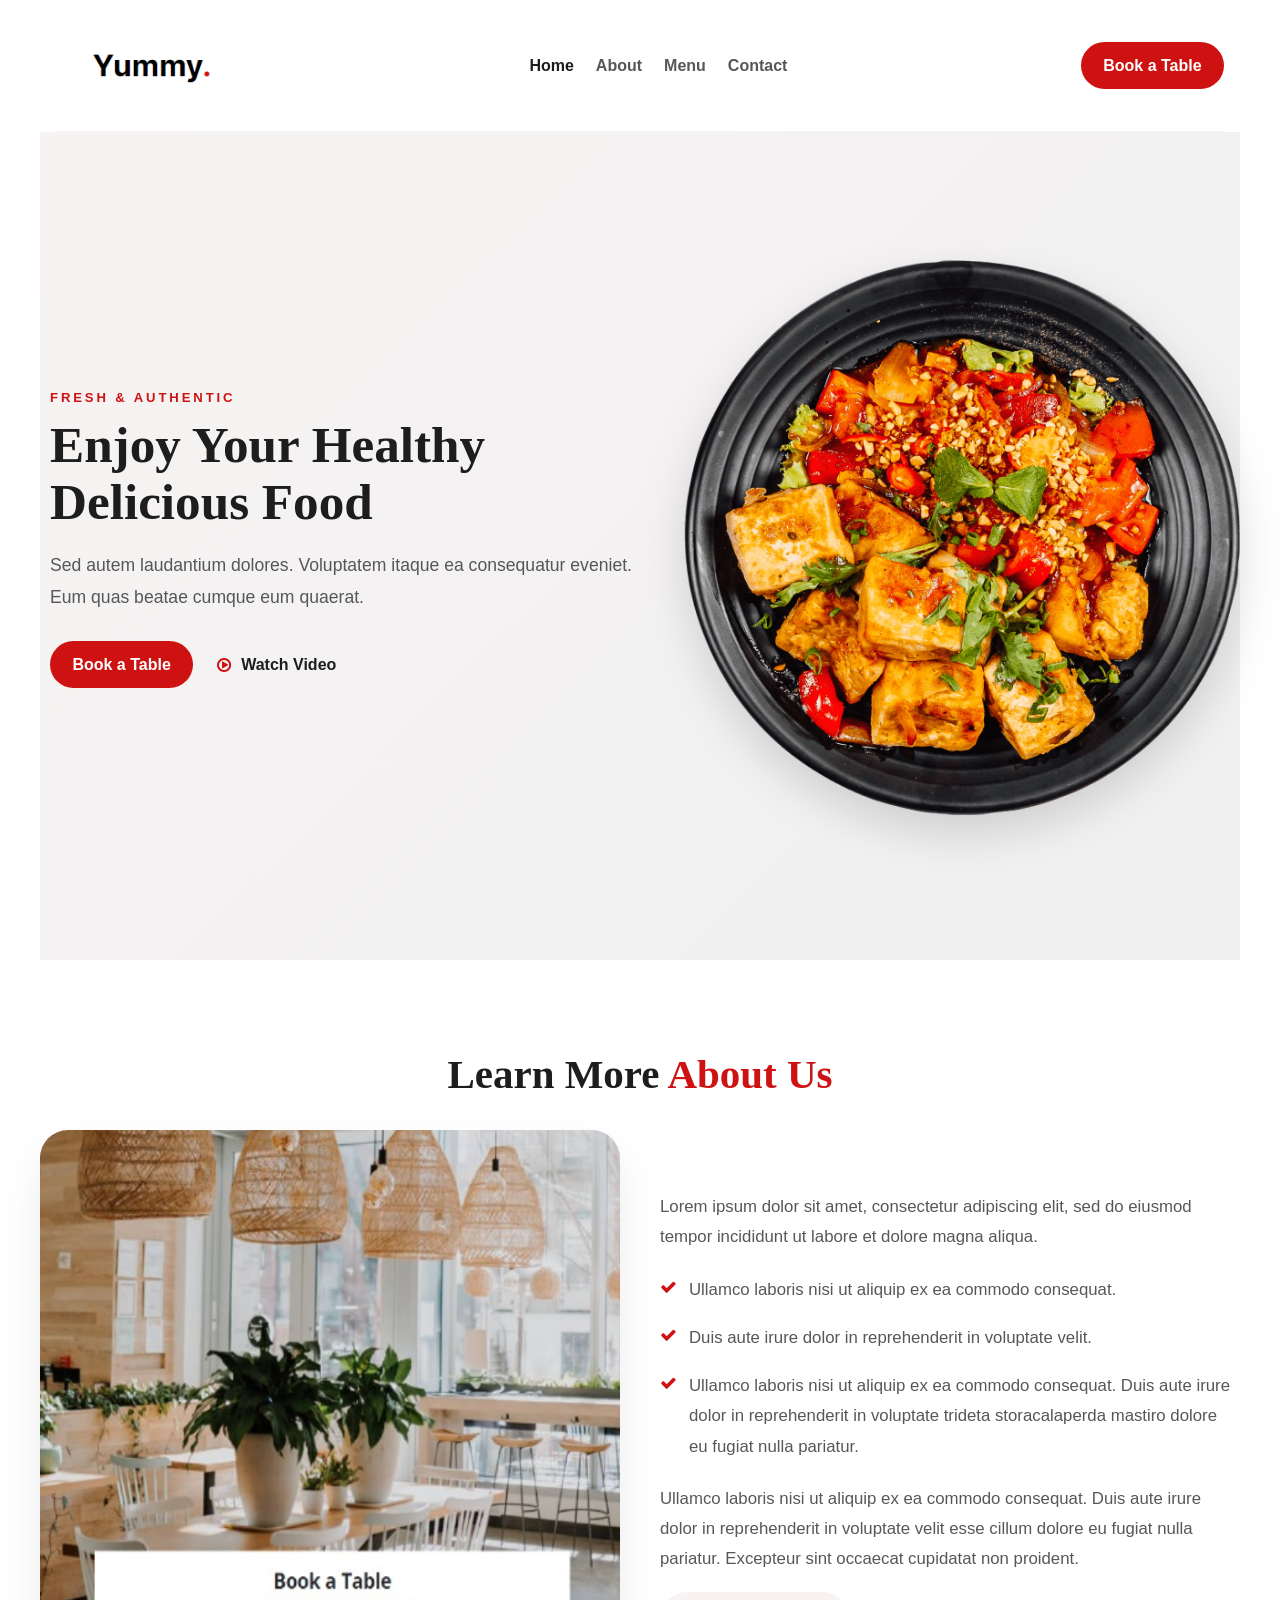
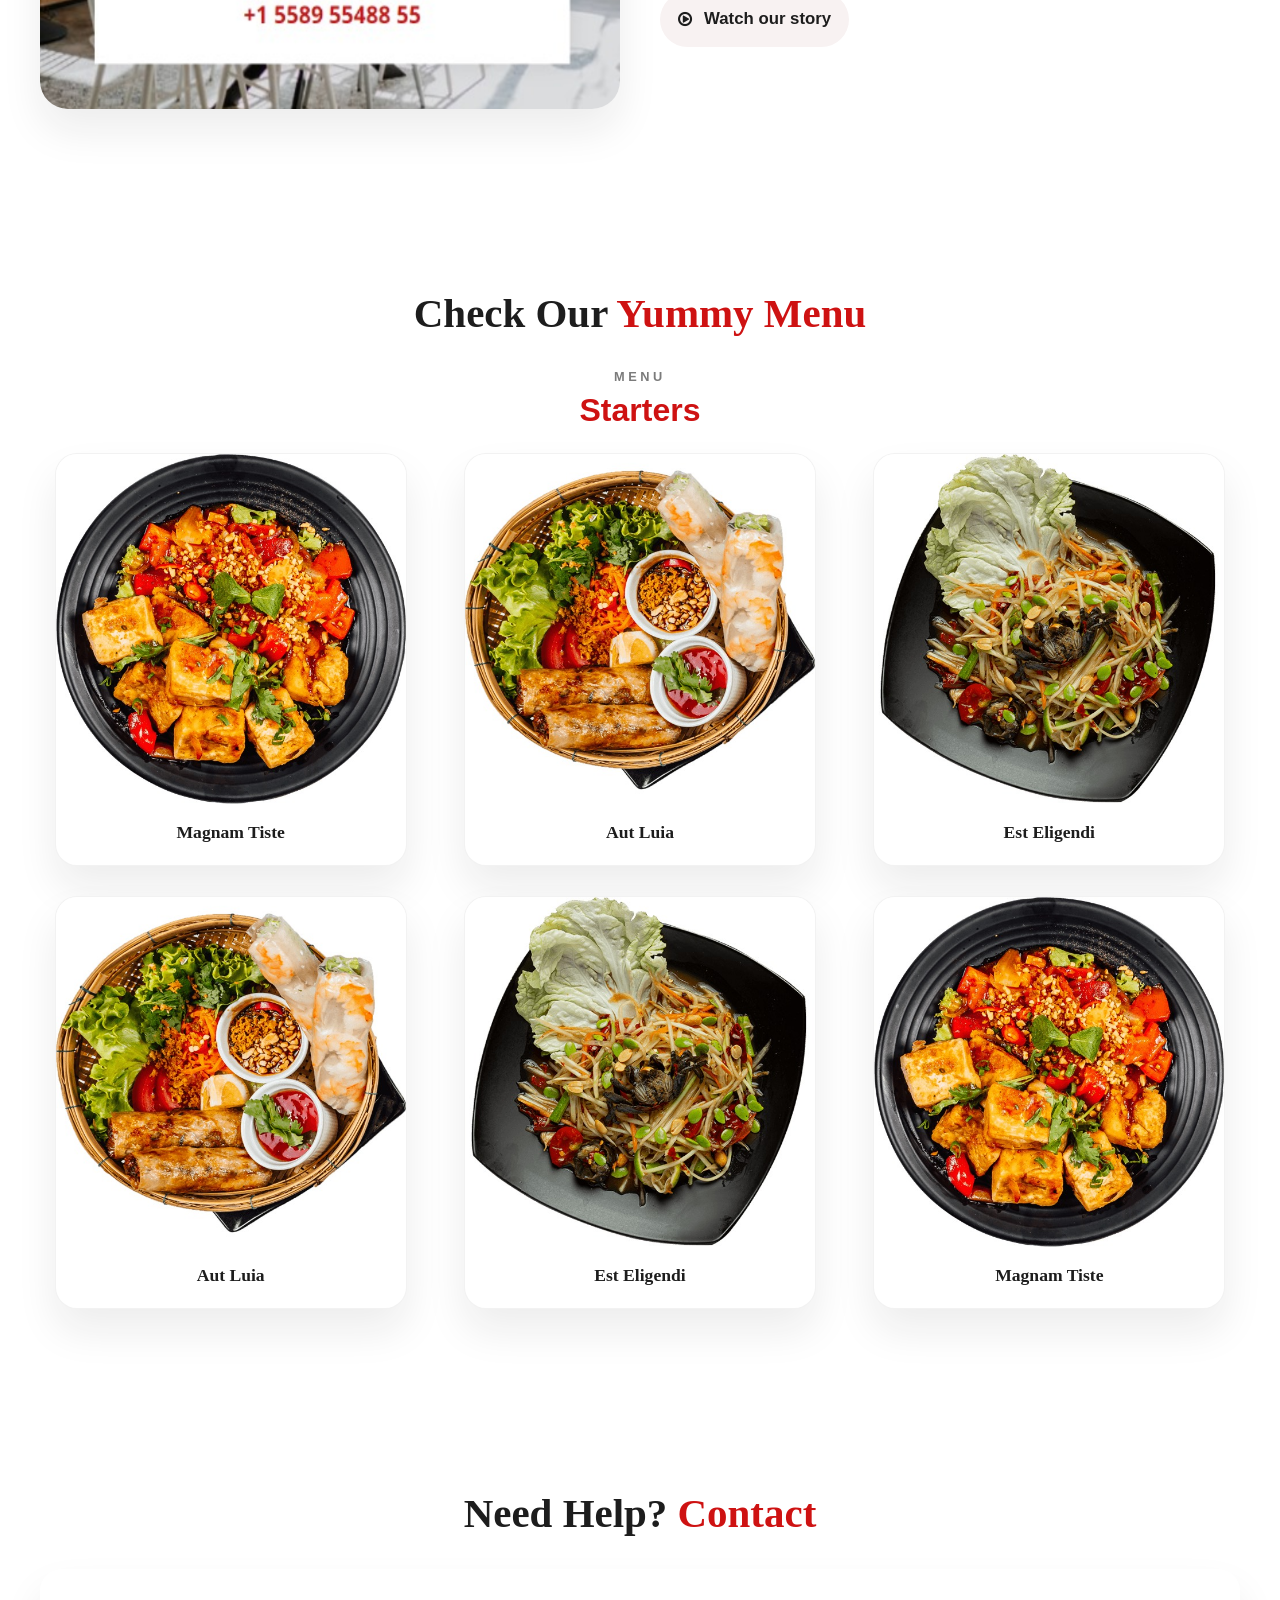
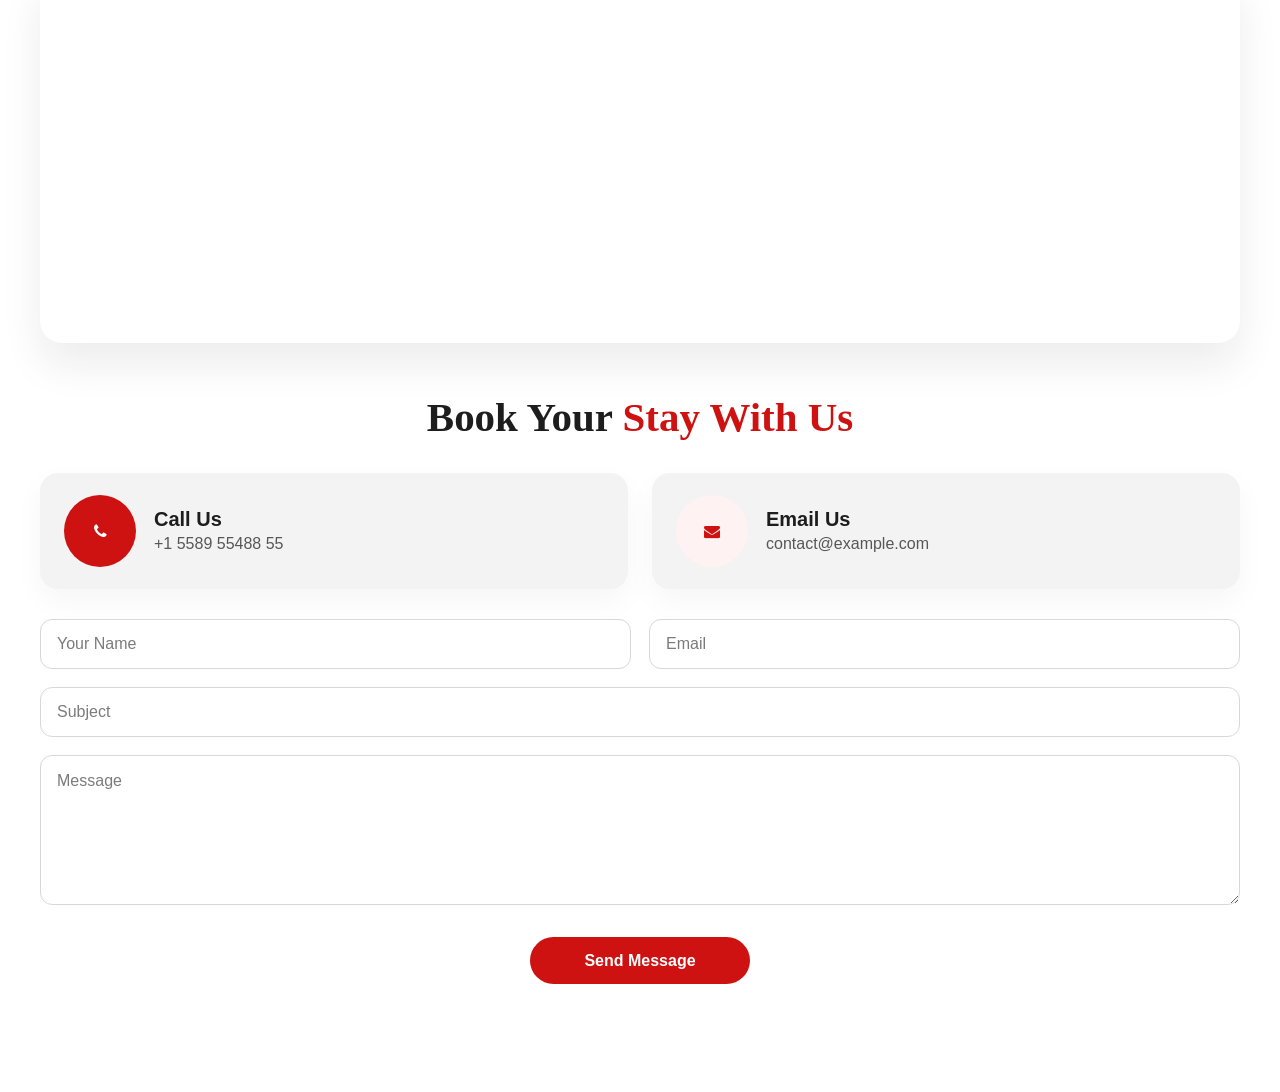
<file: index.html>
<!DOCTYPE html>
<html lang="en">
  <head>
    <meta charset="UTF-8" />
    <meta name="viewport" content="width=device-width, initial-scale=1.0" />
    <title>Yummy-web</title>
    <link rel="stylesheet" href="menu.css" />
    <link
      rel="stylesheet"
      href="https://cdnjs.cloudflare.com/ajax/libs/font-awesome/4.7.0/css/font-awesome.min.css"
    />
  </head>
  <body>
    <div class="container">
      <header class="topnav">
        <div class="brand">
          <img src="yummy.png" alt="Yummy logo" />
        </div>

        <nav class="menu_list" aria-label="Main menu">
          <a class="menu" href="#Home">Home</a>
          <a class="menu" href="#About">About</a>
          <a class="menu" href="#Menu">Menu</a>
          <a class="menu" href="#Contact">Contact</a>
        </nav>

        <button type="button" class="button">Book a Table</button>
      </header>

      <main>
        <section id="Home" class="hero">
          <div class="hero_copy">
            <p class="eyebrow">Fresh & authentic</p>
            <h1 class="letters">
              Enjoy Your Healthy<br />
              Delicious Food
            </h1>
            <p class="small">
              Sed autem laudantium dolores. Voluptatem itaque ea consequatur
              eveniet. Eum quas beatae cumque eum quaerat.
            </p>
            <div class="both">
              <button type="button" class="btn">Book a Table</button>
              <a href="https://www.youtube.com/watch?v=IQp8_bNzvEA" class="video-link" target="_blank" rel="noreferrer">
                <i class="fa fa-play-circle-o icon" aria-hidden="true"></i>
                <span>Watch Video</span>
              </a>
            </div>
          </div>

          <div class="image">
            <img src="hero-img.png" alt="Healthy food dish" />
          </div>
        </section>

        <section id="About" class="about-section">
          <h2 class="section-title">Learn More <span>About Us</span></h2>

          <div class="about-grid">
            <div class="image2">
              <img src="photos.png" alt="Chef preparing food" />
            </div>

            <div class="senten">
              <p>
                Lorem ipsum dolor sit amet, consectetur adipiscing elit, sed do
                eiusmod tempor incididunt ut labore et dolore magna aliqua.
              </p>

              <div class="feature-list">
                <div class="check-item">
                  <i class="fa fa-check tick" aria-hidden="true"></i>
                  <span>Ullamco laboris nisi ut aliquip ex ea commodo consequat.</span>
                </div>
                <div class="check-item">
                  <i class="fa fa-check tick" aria-hidden="true"></i>
                  <span>Duis aute irure dolor in reprehenderit in voluptate velit.</span>
                </div>
                <div class="check-item">
                  <i class="fa fa-check tick" aria-hidden="true"></i>
                  <span>
                    Ullamco laboris nisi ut aliquip ex ea commodo consequat. Duis
                    aute irure dolor in reprehenderit in voluptate trideta
                    storacalaperda mastiro dolore eu fugiat nulla pariatur.
                  </span>
                </div>
              </div>

              <p>
                Ullamco laboris nisi ut aliquip ex ea commodo consequat. Duis aute
                irure dolor in reprehenderit in voluptate velit esse cillum dolore
                eu fugiat nulla pariatur. Excepteur sint occaecat cupidatat non
                proident.
              </p>

              <div class="video-card">
                <a href="https://www.youtube.com/watch?v=IQp8_bNzvEA" target="_blank" rel="noreferrer">
                  <i class="fa fa-play-circle-o" aria-hidden="true"></i>
                  <span>Watch our story</span>
                </a>
              </div>
            </div>
          </div>
        </section>

        <section id="Menu" class="menu-section">
          <h2 class="section-title">Check Our <span>Yummy Menu</span></h2>
          <div class="menu-heading">
            <p class="menu-kicker">Menu</p>
            <h3>Starters</h3>
          </div>

          <div class="foods">
            <article class="food-card">
              <img src="f1.jpg" alt="Magnam Tiste dish" />
              <p>Magnam Tiste</p>
            </article>
            <article class="food-card">
              <img src="f2.jpg" alt="Aut Luia dish" />
              <p>Aut Luia</p>
            </article>
            <article class="food-card">
              <img src="f3.jpg" alt="Est Eligendi dish" />
              <p>Est Eligendi</p>
            </article>
          </div>

          <div class="foods foods-two">
            <article class="food-card">
              <img src="f2.jpg" alt="Aut Luia dish" />
              <p>Aut Luia</p>
            </article>
            <article class="food-card">
              <img src="f3.jpg" alt="Est Eligendi dish" />
              <p>Est Eligendi</p>
            </article>
            <article class="food-card">
              <img src="f1.jpg" alt="Magnam Tiste dish" />
              <p>Magnam Tiste</p>
            </article>
          </div>
        </section>

        <section id="Contact" class="contact-section">
          <h2 class="section-title contact-title">Need Help? <span>Contact</span></h2>

          <div class="map-wrap">
            <iframe
              src="https://www.google.com/maps/embed?pb=!1m16!1m12!1m3!1d1559549.8441470729!2d-76.21963000126568!3d40.231395848576064!2m3!1f0!2f0!3f0!3m2!1i1024!2i768!4f13.1!2m1!1sdown%20conference%20center%20newark!5e0!3m2!1sen!2sin!4v1710004451274!5m2!1sen!2sin"
              width="100%"
              height="370"
              style="border:0;"
              allowfullscreen=""
              loading="lazy"
              referrerpolicy="no-referrer-when-downgrade"
              title="Restaurant location map"
            ></iframe>
          </div>

          <div class="contact-area">
            <h2 class="section-title booking-title">Book Your <span>Stay With Us</span></h2>

            <div class="icons">
              <div class="card">
                <div class="cont">
                  <i class="fa fa-phone con" aria-hidden="true"></i>
                </div>
                <div class="information">
                  <h3>Call Us</h3>
                  <p>+1 5589 55488 55</p>
                </div>
              </div>

              <div class="card">
                <div class="cont mail-wrap">
                  <i class="fa fa-envelope con1" aria-hidden="true"></i>
                </div>
                <div class="information">
                  <h3>Email Us</h3>
                  <p>contact@example.com</p>
                </div>
              </div>
            </div>

            <form class="contact-form" action="#" method="post">
              <div class="name">
                <input type="text" id="name" name="name" placeholder="Your Name" required />
                <input type="email" id="email" name="email" placeholder="Email" required />
              </div>
              <div class="subject">
                <input type="text" id="subject" name="subject" placeholder="Subject" required />
              </div>
              <div class="msg">
                <textarea id="message" name="message" rows="6" placeholder="Message"></textarea>
              </div>

              <div class="web">
                <button type="submit" class="bt">Send Message</button>
              </div>
            </form>
          </div>
        </section>
      </main>
    </div>
    <script src="script.js"></script>
  </body>
</html>
</file>
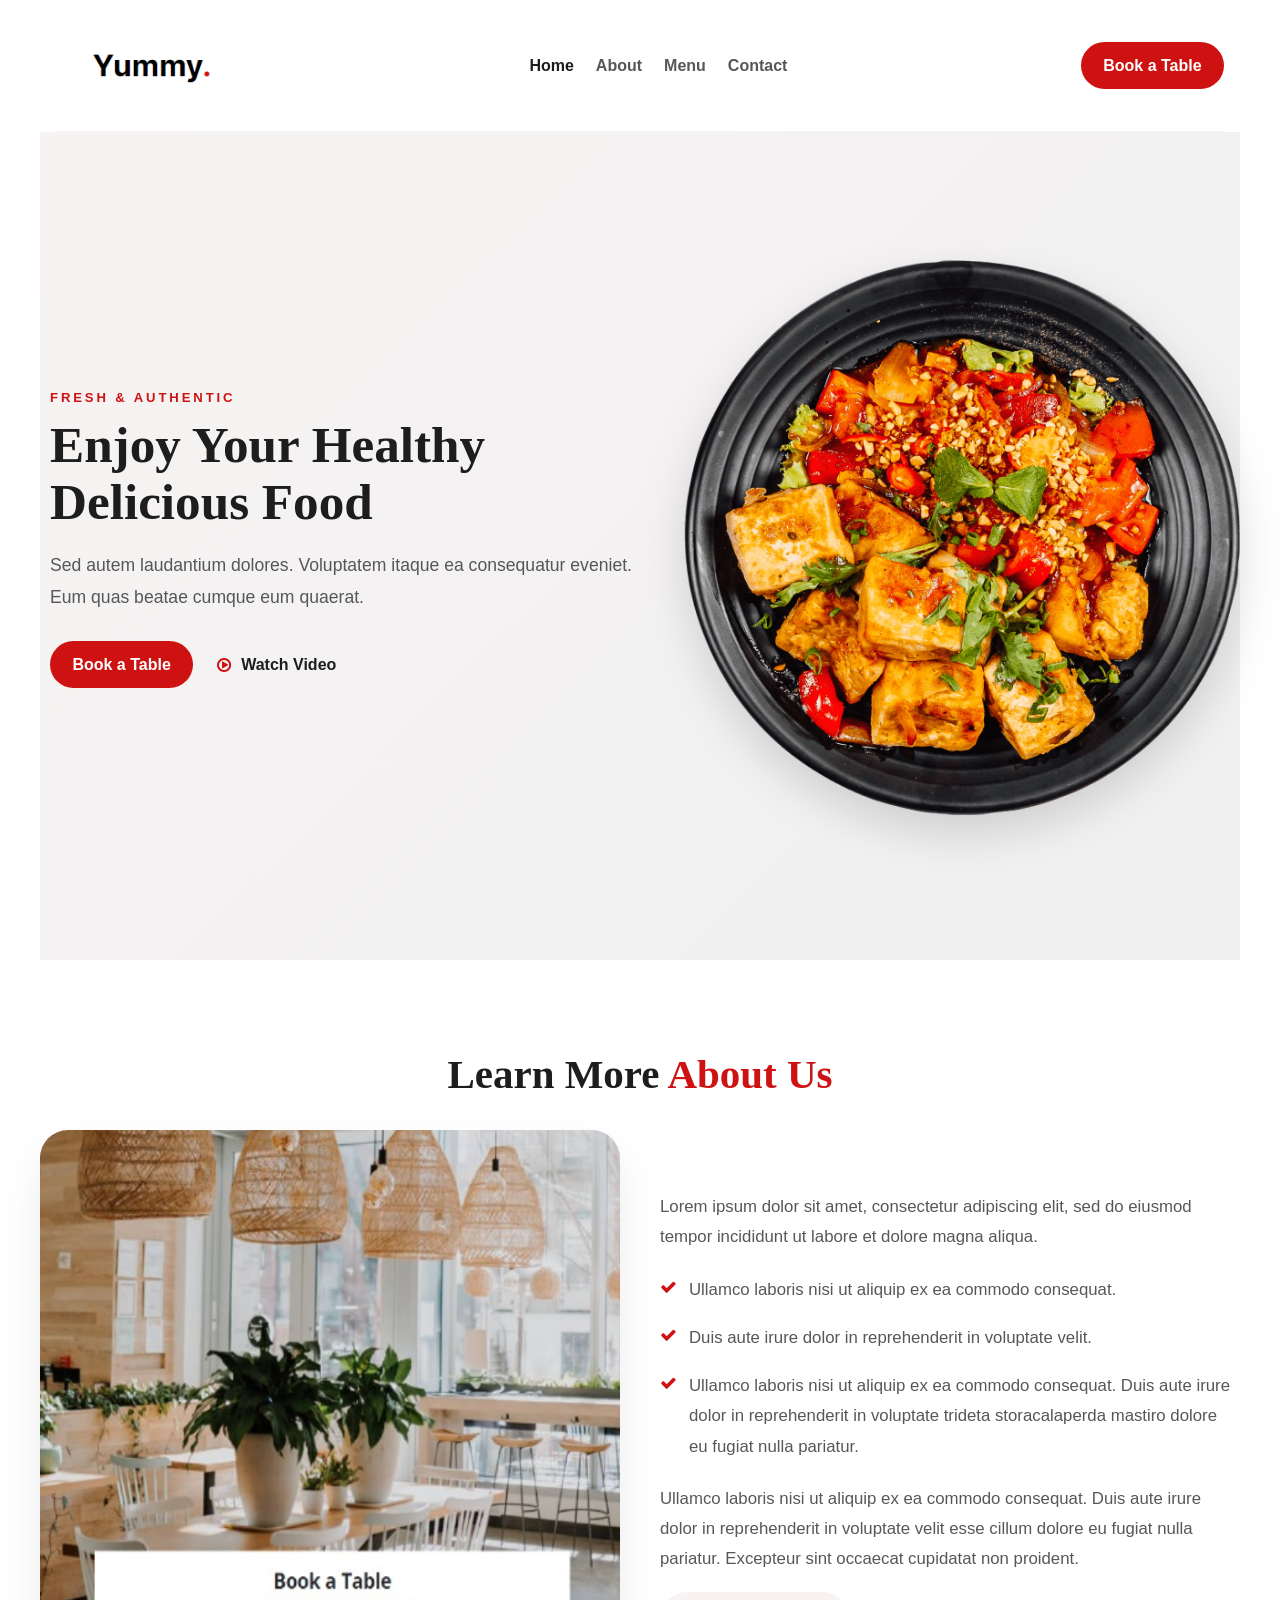
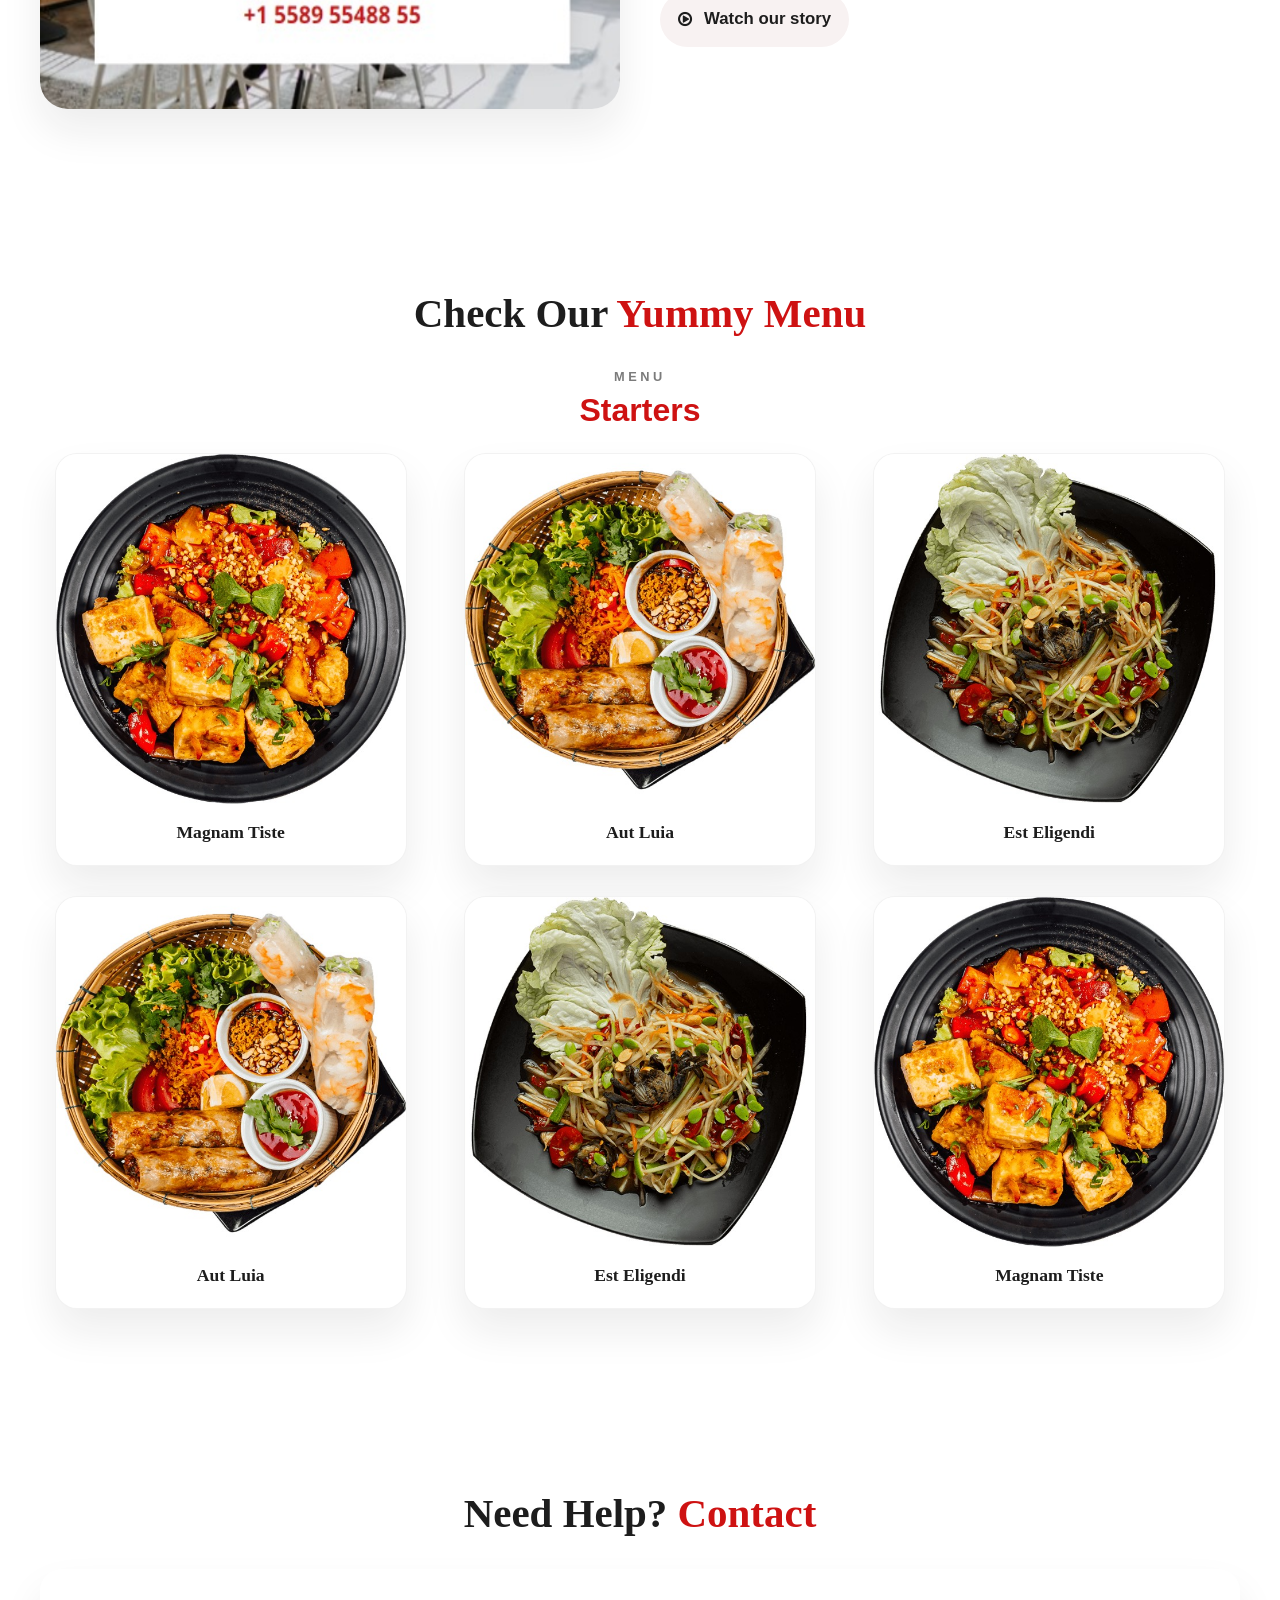
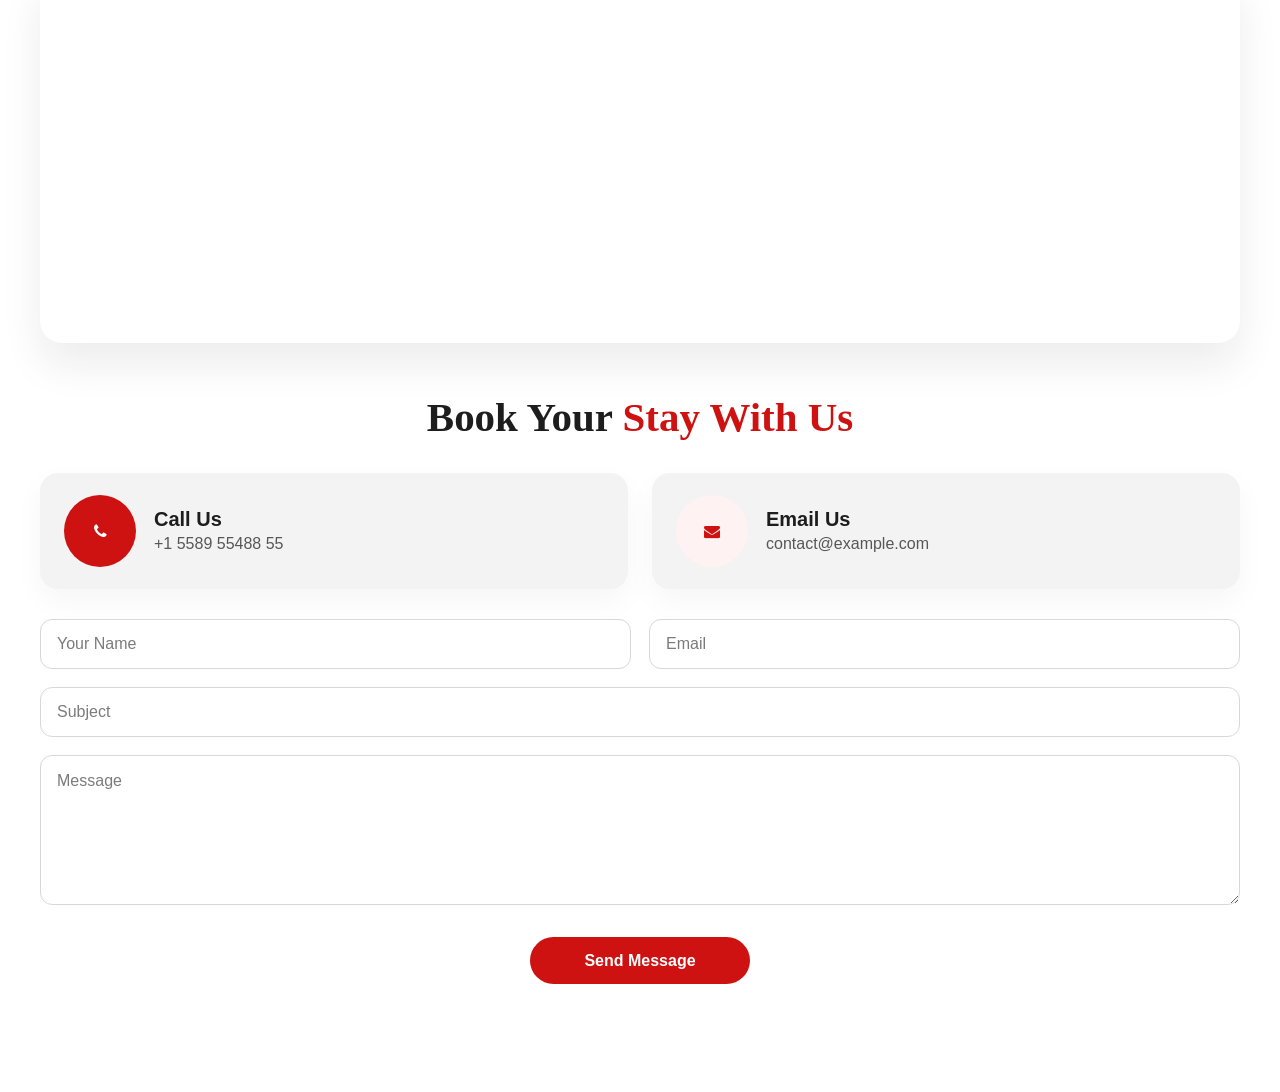
<file: menu.html>
<!DOCTYPE html>
<html lang="en">
  <head>
    <meta charset="UTF-8" />
    <meta name="viewport" content="width=device-width, initial-scale=1.0" />
    <title>Yummy-web</title>
    <link rel="stylesheet" href="menu.css" />
    <link
      rel="stylesheet"
      href="https://cdnjs.cloudflare.com/ajax/libs/font-awesome/4.7.0/css/font-awesome.min.css"
    />
  </head>
  <body>
    <div class="container">
      <header class="topnav">
        <div class="brand">
          <img src="yummy.png" alt="Yummy logo" />
        </div>

        <nav class="menu_list" aria-label="Main menu">
          <a class="menu" href="#Home">Home</a>
          <a class="menu" href="#About">About</a>
          <a class="menu" href="#Menu">Menu</a>
          <a class="menu" href="#Contact">Contact</a>
        </nav>

        <button type="button" class="button">Book a Table</button>
      </header>

      <main>
        <section id="Home" class="hero">
          <div class="hero_copy">
            <p class="eyebrow">Fresh & authentic</p>
            <h1 class="letters">
              Enjoy Your Healthy<br />
              Delicious Food
            </h1>
            <p class="small">
              Sed autem laudantium dolores. Voluptatem itaque ea consequatur
              eveniet. Eum quas beatae cumque eum quaerat.
            </p>
            <div class="both">
              <button type="button" class="btn">Book a Table</button>
              <a href="https://www.youtube.com/watch?v=IQp8_bNzvEA" class="video-link" target="_blank" rel="noreferrer">
                <i class="fa fa-play-circle-o icon" aria-hidden="true"></i>
                <span>Watch Video</span>
              </a>
            </div>
          </div>

          <div class="image">
            <img src="hero-img.png" alt="Healthy food dish" />
          </div>
        </section>

        <section id="About" class="about-section">
          <h2 class="section-title">Learn More <span>About Us</span></h2>

          <div class="about-grid">
            <div class="image2">
              <img src="photos.png" alt="Chef preparing food" />
            </div>

            <div class="senten">
              <p>
                Lorem ipsum dolor sit amet, consectetur adipiscing elit, sed do
                eiusmod tempor incididunt ut labore et dolore magna aliqua.
              </p>

              <div class="feature-list">
                <div class="check-item">
                  <i class="fa fa-check tick" aria-hidden="true"></i>
                  <span>Ullamco laboris nisi ut aliquip ex ea commodo consequat.</span>
                </div>
                <div class="check-item">
                  <i class="fa fa-check tick" aria-hidden="true"></i>
                  <span>Duis aute irure dolor in reprehenderit in voluptate velit.</span>
                </div>
                <div class="check-item">
                  <i class="fa fa-check tick" aria-hidden="true"></i>
                  <span>
                    Ullamco laboris nisi ut aliquip ex ea commodo consequat. Duis
                    aute irure dolor in reprehenderit in voluptate trideta
                    storacalaperda mastiro dolore eu fugiat nulla pariatur.
                  </span>
                </div>
              </div>

              <p>
                Ullamco laboris nisi ut aliquip ex ea commodo consequat. Duis aute
                irure dolor in reprehenderit in voluptate velit esse cillum dolore
                eu fugiat nulla pariatur. Excepteur sint occaecat cupidatat non
                proident.
              </p>

              <div class="video-card">
                <a href="https://www.youtube.com/watch?v=IQp8_bNzvEA" target="_blank" rel="noreferrer">
                  <i class="fa fa-play-circle-o" aria-hidden="true"></i>
                  <span>Watch our story</span>
                </a>
              </div>
            </div>
          </div>
        </section>

        <section id="Menu" class="menu-section">
          <h2 class="section-title">Check Our <span>Yummy Menu</span></h2>
          <div class="menu-heading">
            <p class="menu-kicker">Menu</p>
            <h3>Starters</h3>
          </div>

          <div class="foods">
            <article class="food-card">
              <img src="f1.jpg" alt="Magnam Tiste dish" />
              <p>Magnam Tiste</p>
            </article>
            <article class="food-card">
              <img src="f2.jpg" alt="Aut Luia dish" />
              <p>Aut Luia</p>
            </article>
            <article class="food-card">
              <img src="f3.jpg" alt="Est Eligendi dish" />
              <p>Est Eligendi</p>
            </article>
          </div>

          <div class="foods foods-two">
            <article class="food-card">
              <img src="f2.jpg" alt="Aut Luia dish" />
              <p>Aut Luia</p>
            </article>
            <article class="food-card">
              <img src="f3.jpg" alt="Est Eligendi dish" />
              <p>Est Eligendi</p>
            </article>
            <article class="food-card">
              <img src="f1.jpg" alt="Magnam Tiste dish" />
              <p>Magnam Tiste</p>
            </article>
          </div>
        </section>

        <section id="Contact" class="contact-section">
          <h2 class="section-title contact-title">Need Help? <span>Contact</span></h2>

          <div class="map-wrap">
            <iframe
              src="https://www.google.com/maps/embed?pb=!1m16!1m12!1m3!1d1559549.8441470729!2d-76.21963000126568!3d40.231395848576064!2m3!1f0!2f0!3f0!3m2!1i1024!2i768!4f13.1!2m1!1sdown%20conference%20center%20newark!5e0!3m2!1sen!2sin!4v1710004451274!5m2!1sen!2sin"
              width="100%"
              height="370"
              style="border:0;"
              allowfullscreen=""
              loading="lazy"
              referrerpolicy="no-referrer-when-downgrade"
              title="Restaurant location map"
            ></iframe>
          </div>

          <div class="contact-area">
            <h2 class="section-title booking-title">Book Your <span>Stay With Us</span></h2>

            <div class="icons">
              <div class="card">
                <div class="cont">
                  <i class="fa fa-phone con" aria-hidden="true"></i>
                </div>
                <div class="information">
                  <h3>Call Us</h3>
                  <p>+1 5589 55488 55</p>
                </div>
              </div>

              <div class="card">
                <div class="cont mail-wrap">
                  <i class="fa fa-envelope con1" aria-hidden="true"></i>
                </div>
                <div class="information">
                  <h3>Email Us</h3>
                  <p>contact@example.com</p>
                </div>
              </div>
            </div>

            <form class="contact-form" action="#" method="post">
              <div class="name">
                <input type="text" id="name" name="name" placeholder="Your Name" required />
                <input type="email" id="email" name="email" placeholder="Email" required />
              </div>
              <div class="subject">
                <input type="text" id="subject" name="subject" placeholder="Subject" required />
              </div>
              <div class="msg">
                <textarea id="message" name="message" rows="6" placeholder="Message"></textarea>
              </div>

              <div class="web">
                <button type="submit" class="bt">Send Message</button>
              </div>
            </form>
          </div>
        </section>
      </main>
    </div>
    <script src="script.js"></script>
  </body>
</html>
</file>
<file: menu.css>
* {
  margin: 0;
  padding: 0;
  box-sizing: border-box;
}

:root {
  --brand-red: #ce1212;
  --brand-red-dark: #a40d0d;
  --text-dark: #1d1d1d;
  --text-medium: #575757;
  --text-light: #7b7b7b;
  --bg-soft: #f8f2f2;
  --card-soft: #f3f3f3;
  --shadow: 0 22px 40px rgba(22, 22, 22, 0.08);
}

html {
  scroll-behavior: smooth;
}

body {
  font-family: "Segoe UI", Tahoma, Geneva, Verdana, sans-serif;
  color: var(--text-dark);
  background: #fff;
}

img {
  max-width: 100%;
  display: block;
}

button,
input,
textarea {
  font: inherit;
}

.container {
  width: min(1200px, calc(100% - 32px));
  margin: 0 auto;
}

.topnav {
  position: sticky;
  top: 0;
  z-index: 10;
  display: flex;
  align-items: center;
  justify-content: space-between;
  gap: 24px;
  background: rgba(255, 255, 255, 0.96);
  backdrop-filter: blur(8px);
  width: min(1200px, calc(100% - 32px));
  margin: 0 auto;
  padding: 18px 0;
  border-bottom: 1px solid rgba(21, 21, 21, 0.05);
}

.brand img {
  width: 180px;
}

.menu_list {
  display: flex;
  align-items: center;
  gap: 22px;
  flex-wrap: wrap;
}

.menu {
  text-decoration: none;
  font-weight: 600;
  color: var(--text-medium);
  transition: color 0.2s ease;
}

.menu.active,
.menu:hover,
.menu:focus-visible {
  color: var(--text-dark);
}

button,
.btn,
.bt {
  border: none;
  border-radius: 999px;
  background: var(--brand-red);
  color: white;
  cursor: pointer;
  transition: transform 0.2s ease, background 0.2s ease, box-shadow 0.2s ease;
}

button:hover,
.btn:hover,
.bt:hover {
  background: var(--brand-red-dark);
  transform: translateY(-1px);
  box-shadow: 0 12px 25px rgba(206, 18, 18, 0.18);
}

.button,
.btn,
.bt {
  padding: 0.9rem 1.4rem;
  font-weight: 600;
}

.hero {
  display: grid;
  grid-template-columns: 1.05fr 0.95fr;
  align-items: center;
  gap: 30px;
  min-height: 92vh;
  padding: 36px 0 52px;
  background: linear-gradient(135deg, #f7f3f3 0%, #f0f0f0 100%);
}

.hero_copy {
  padding-left: 10px;
}

.eyebrow {
  display: inline-block;
  margin-bottom: 12px;
  font-size: 0.82rem;
  letter-spacing: 0.18rem;
  text-transform: uppercase;
  color: var(--brand-red);
  font-weight: 700;
}

.letters {
  font-family: Papyrus, fantasy;
  font-size: clamp(2.8rem, 4vw, 5rem);
  line-height: 1.1;
  margin-bottom: 20px;
}

.small {
  font-size: 1.1rem;
  line-height: 1.8;
  color: var(--text-medium);
  max-width: 620px;
}

.both {
  margin-top: 28px;
  display: flex;
  align-items: center;
  gap: 24px;
  flex-wrap: wrap;
}

.video-link {
  display: inline-flex;
  align-items: center;
  gap: 10px;
  color: var(--text-dark);
  text-decoration: none;
  font-weight: 600;
}

.icon {
  color: var(--brand-red);
  font-size: 2.4rem;
}

.image {
  display: flex;
  justify-content: center;
}

.image img {
  width: min(100%, 580px);
  filter: drop-shadow(0 18px 22px rgba(0, 0, 0, 0.14));
}

.section-title {
  text-align: center;
  font-family: Papyrus, fantasy;
  font-size: clamp(2.1rem, 3.2vw, 3.6rem);
  margin: 0 auto 32px;
}

.section-title span,
.menu-heading h3,
.contact-title span,
.booking-title span {
  color: var(--brand-red);
}

.about-section,
.menu-section,
.contact-section {
  padding: 90px 0;
}

.about-grid {
  display: grid;
  grid-template-columns: 1fr 1fr;
  gap: 40px;
  align-items: center;
}

.image2 img {
  width: min(100%, 620px);
  border-radius: 28px;
  box-shadow: var(--shadow);
}

.senten {
  color: var(--text-medium);
  line-height: 1.8;
  font-size: 1.05rem;
}

.feature-list {
  margin: 22px 0;
  display: grid;
  gap: 18px;
}

.check-item {
  display: flex;
  gap: 12px;
  align-items: flex-start;
}

.tick {
  color: var(--brand-red);
  margin-top: 4px;
}

.video-card {
  margin-top: 18px;
}

.video-card a {
  display: inline-flex;
  align-items: center;
  gap: 12px;
  color: var(--text-dark);
  background: var(--bg-soft);
  padding: 12px 18px;
  border-radius: 999px;
  text-decoration: none;
  font-weight: 600;
}

.menu-heading {
  text-align: center;
  margin-bottom: 24px;
}

.menu-kicker {
  color: var(--text-light);
  letter-spacing: 0.22rem;
  text-transform: uppercase;
  font-size: 0.8rem;
  font-weight: 700;
}

.menu-heading h3 {
  font-size: clamp(2rem, 2vw, 2.6rem);
  margin-top: 8px;
}

.foods {
  display: grid;
  grid-template-columns: repeat(3, minmax(0, 1fr));
  gap: 28px;
  margin-top: 18px;
}

.foods-two {
  margin-top: 30px;
}

.food-card {
  background: #fff;
  border: 1px solid rgba(0, 0, 0, 0.05);
  border-radius: 22px;
  overflow: hidden;
  box-shadow: var(--shadow);
  text-align: center;
  transition: transform 0.2s ease;
}

.food-card:hover {
  transform: translateY(-5px);
}

.food-card img {
  width: 100%;
  height: 320px;
  object-fit: cover;
}

.food-card p {
  padding: 18px 14px 22px;
  font-size: 1.1rem;
  font-weight: 600;
  color: var(--text-dark);
}

.map-wrap {
  width: min(100%, 1300px);
  margin: 0 auto 40px;
  border-radius: 22px;
  overflow: hidden;
  box-shadow: var(--shadow);
}

.contact-area {
  padding-top: 10px;
}

.icons {
  display: grid;
  grid-template-columns: repeat(2, minmax(0, 1fr));
  gap: 24px;
  margin: 24px 0 30px;
}

.card {
  display: flex;
  align-items: center;
  gap: 18px;
  background: var(--card-soft);
  border-radius: 18px;
  padding: 22px 24px;
  box-shadow: 0 12px 30px rgba(0, 0, 0, 0.04);
}

.cont {
  display: flex;
  align-items: center;
  justify-content: center;
  width: 72px;
  height: 72px;
  border-radius: 50%;
  background: var(--brand-red);
  flex-shrink: 0;
}

.mail-wrap {
  background: #fff2f2;
}

.con,
.con1 {
  color: white;
  font-size: 2rem;
}

.mail-wrap .con1 {
  color: var(--brand-red);
}

.information h3 {
  font-size: 1.25rem;
  margin-bottom: 4px;
}

.information p {
  color: var(--text-medium);
}

.contact-form {
  margin-top: 20px;
}

.name {
  display: grid;
  grid-template-columns: repeat(2, minmax(0, 1fr));
  gap: 18px;
}

input,
textarea {
  width: 100%;
  border: 1px solid #d8d8d8;
  border-radius: 12px;
  padding: 0.95rem 1rem;
  background: #fff;
  color: var(--text-dark);
}

input::placeholder,
textarea::placeholder {
  color: var(--text-light);
}

.subject,
.msg {
  margin-top: 18px;
}

textarea {
  min-height: 150px;
  resize: vertical;
}

.web {
  display: flex;
  justify-content: center;
  margin-top: 28px;
}

.bt {
  min-width: 220px;
}

.form-status {
  margin-top: 18px;
  text-align: center;
  font-weight: 600;
}

@media (max-width: 920px) {
  .topnav {
    flex-wrap: wrap;
    justify-content: center;
    padding-top: 14px;
  }

  .hero,
  .about-grid,
  .foods,
  .icons {
    grid-template-columns: 1fr;
  }

  .hero {
    min-height: auto;
    padding-top: 18px;
  }

  .image {
    order: -1;
  }

  .image img {
    max-width: 420px;
  }

  .about-grid {
    display: grid;
  }

  .name {
    grid-template-columns: 1fr;
  }
}

@media (max-width: 560px) {
  .container {
    width: min(100% - 22px, 1200px);
  }

  .topnav {
    width: min(100% - 22px, 1200px);
  }

  .menu_list {
    justify-content: center;
    gap: 10px 18px;
  }

  .button {
    width: 100%;
  }

  .both {
    flex-direction: column;
    align-items: flex-start;
  }

  .food-card img {
    height: 260px;
  }

  .card {
    padding: 18px 16px;
  }
}

    padding: 10px;
}
textarea{
    border-color: gray;
    color: rgb(138, 138, 138);
margin-left: 10px;
 padding: 12px;
}
.foods{
    font-size: 20px;
    font-family:Cambria, Cochin, Georgia, Times, 'Times New Roman', serif;
    display: flex;
    flex-direction: row;
    justify-content: space-around;
    align-items: center;

}
.foods img{
    width:350px;
    height: 350px;
}
.foods2{
    font-size: 20px;
    font-family:Cambria, Cochin, Georgia, Times, 'Times New Roman', serif;
    display: flex;
    flex-direction: row;
    justify-content: space-around;
    align-items: center;

}
.foods2 img{
    width:350px;
    height: 350px;
}
</file>
